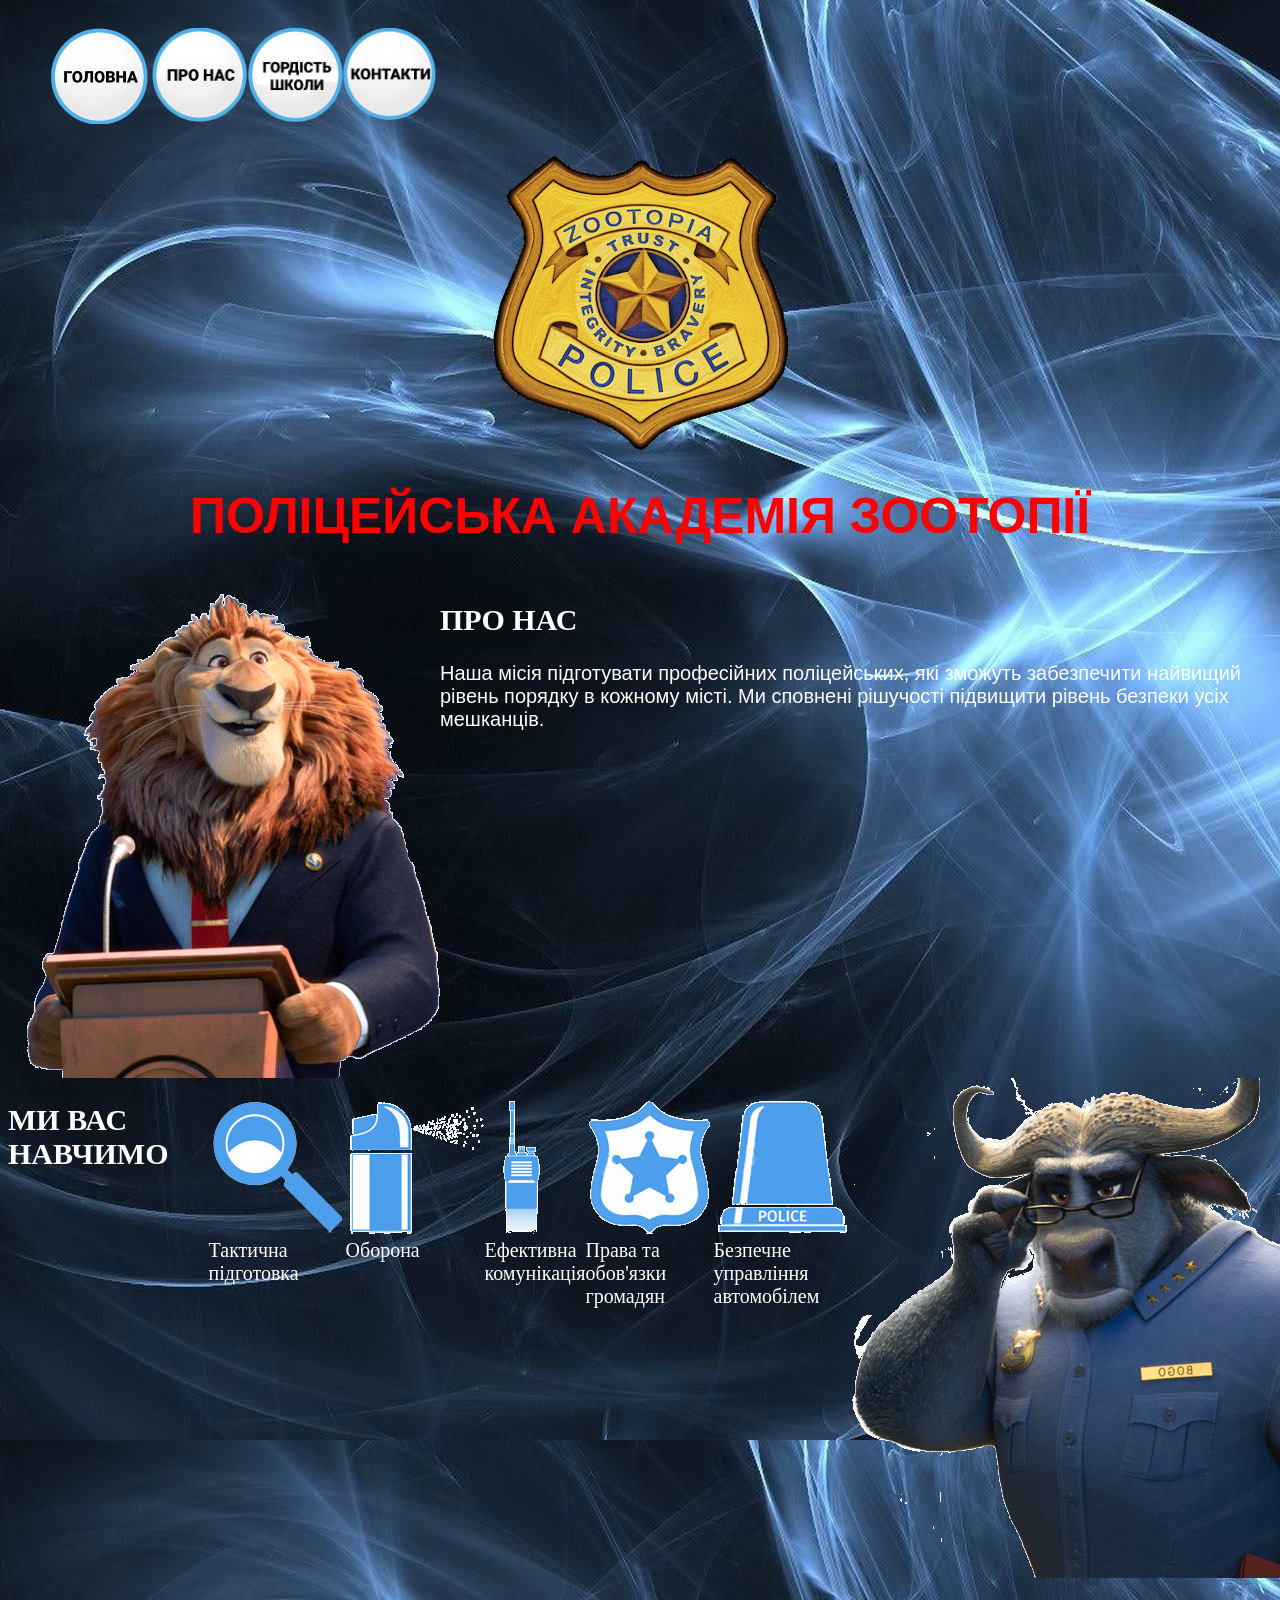
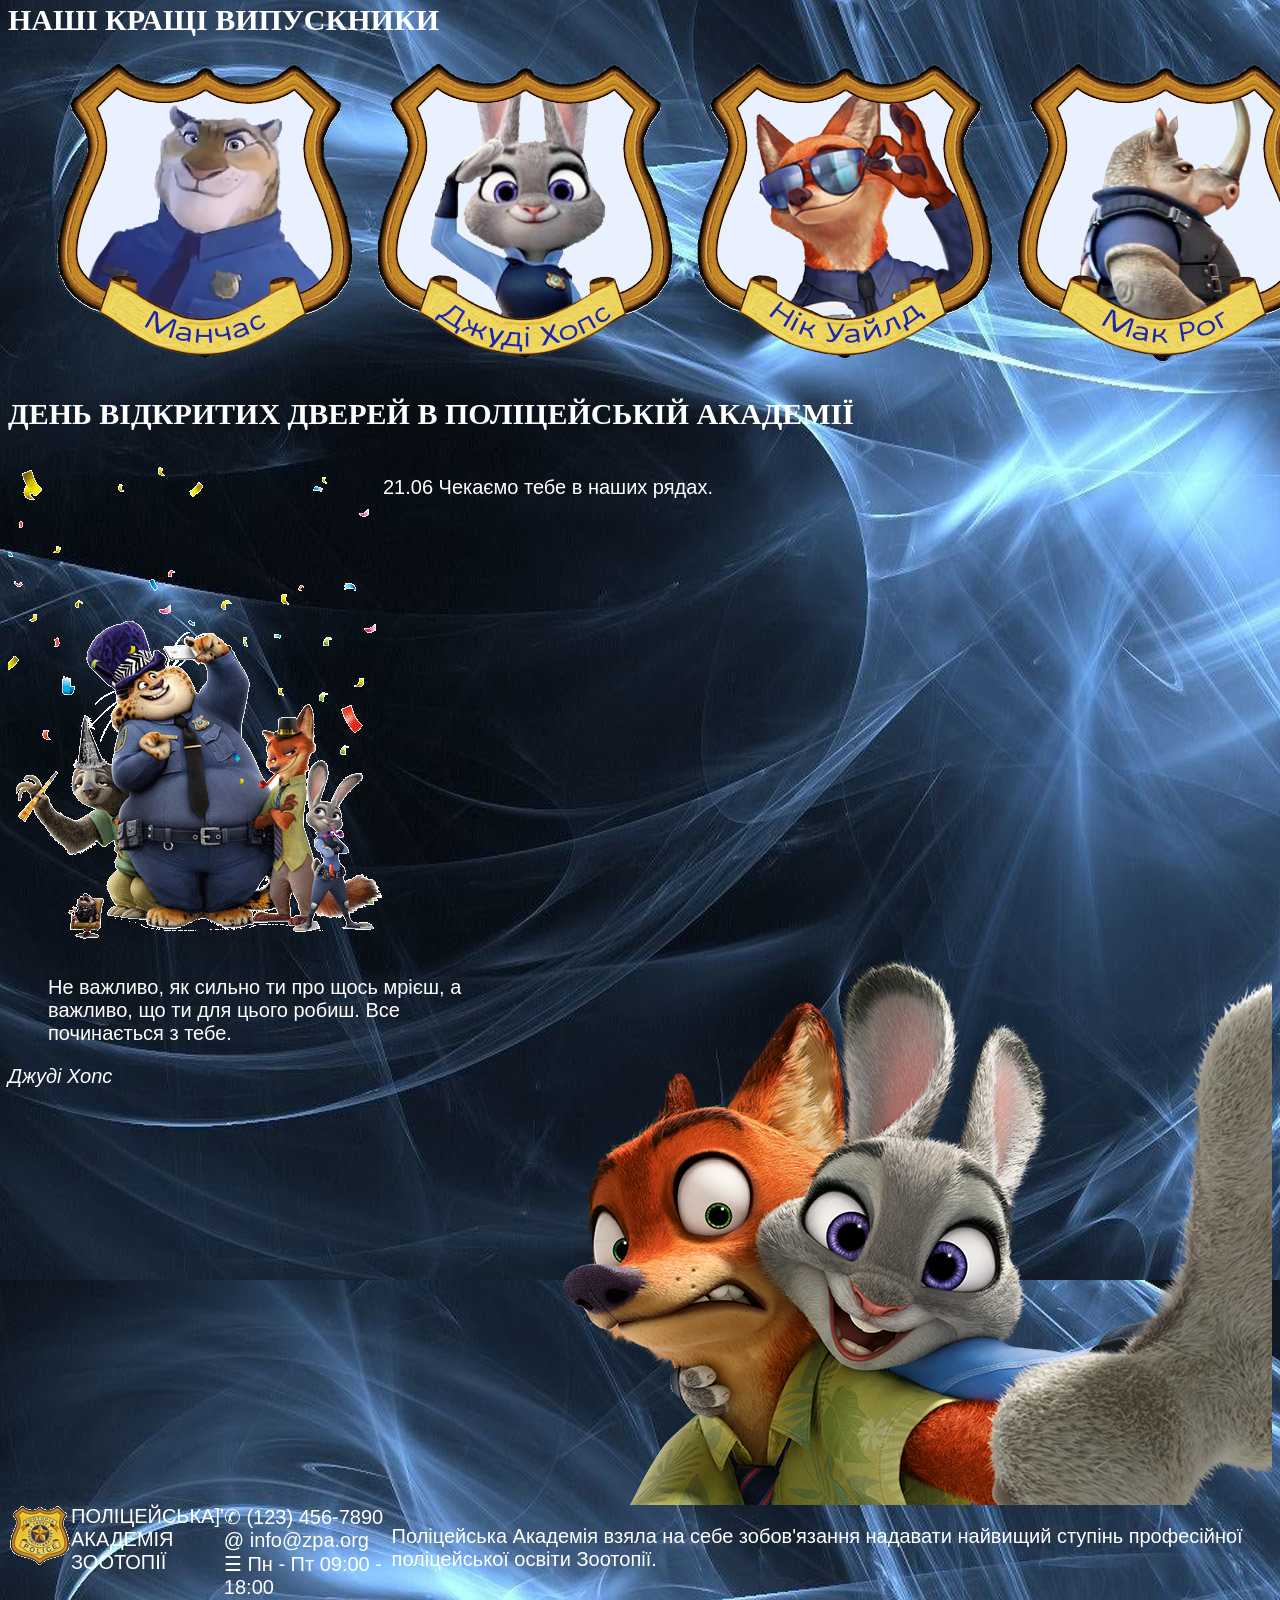
<file: index.html>
<!Doctype HTML>

<html>
	<head>
		<title>ZPA</title>
		<meta charset="utf-8">
	</head>
	<body background = "images/fon.jpg" style="font-family: CURSIVE, sans-serif; font-size: 20px; color: white">
		<header style="display: flex; flex-direction: column; align-items: center;">
			<nav style="align-self: flex-start">
			<ul style="display: flex; list-style-type: none;">
			<li><a href="#main"><img src="images/Головна.png" width="100"></a></li>
			<li><a href="#about"><img src="images/ПРО_НАС.png" width="100"></a></li>
			<li><a href="#vip"><img src="images/vip.png" width="95"></a></li>
			<li><a href="#contacts"><img src="images/КОНТАКТИ.png" width="93"></a></li>
			</nav>
			<img src="images/police_badge.png" alt="police_badge">
			<h1 style="font-family: CURSIVE, sans-serif; font-size: 50px; font-size: align: center; color: red;"> ПОЛІЦЕЙСЬКА АКАДЕМІЯ ЗООТОПІЇ </h1>
		</header>
		<main id="main">	
			<div style="display: flex">
				<img src="images/mayor_lionheart.png" alt="mayor_lionheart">
				<section id="about">
					<h2 style="font-family: Times New Roman">ПРО НАС</h2>
					<p>Наша місія підготувати професійних поліцейських, які зможуть забезпечити найвищий рівень порядку в кожному місті.
					Ми сповнені рішучості підвищити рівень безпеки усіх мешканців.</p>
				</section>	
			</div>
			<div style="display: flex">
				<h2 style="font-family: Times New Roman">МИ ВАС НАВЧИМО</h2>
				<section>
				<ul style= "font-family: Times New Roman; display:flex; flex-direction:row; list-style-type:none;">
					<li><img src="images/magnifier.png" alt="magnifier">Тактична підготовка</li>
					<li><img src="images/spray.png" alt="spray">Оборона</li>
					<li><img src="images/call.png" alt="call">Ефективна комунікація</li>
					<li><img src="images/badge.png" alt="badge">Права та обов'язки громадян</li>
					<li><img src="images/beep.png" alt="beep">Безпечне управління автомобілем</li>
				</ul>
				</section>
			<img src="images/bogo.png" alt="bogo">	
			</div>
			<section id ="vip">
				<h2 style="font-family: Times New Roman">НАШІ КРАЩІ ВИПУСКНИКИ</h2>
				<ul style="display: flex;list-style-type:none">
					<li><img src="images/police_badge_manch.png" alt="policer Manch"></li>
					<li><img src="images/police_badge_hops.png" alt="policer Hops"></li>
					<li><img src="images/police_badge_nic.png" alt="policer Nic"></li>
					<li><img src="images/police_badge_mac.png" alt="policer Mac"></li>
				</ul>
			</section>
			<section>
			<h2 style="font-family: Times New Roman">ДЕНЬ ВІДКРИТИХ ДВЕРЕЙ В ПОЛІЦЕЙСЬКІЙ АКАДЕМІЇ</h2>
				<div style="display: flex">
					<img src="images/zootopia_celebrating.png" alt="zootopia celebrating">
					<p>21.06 Чекаємо тебе в наших рядах.</p>
				</div>
			</section>
			<section>
				<aside style="display: flex">
					<div><blockquote>Не важливо, як сильно ти про щось мрієш, а важливо, що ти для цього робиш. Все починається з тебе.</blockquote>
					<cite>Джуді Хопc</cite></div>
				<img src="images/selfi.png" alt="selfi">
				</aside>
			</section>
		</main>
		<footer style="display: flex;">
				<section style="display: flex">
					<div><img src="images/police_badge_logo.png" alt="label"></div>
					ПОЛІЦЕЙСЬКА<br> АКАДЕМІЯ<br> ЗООТОПІЇ
				</section>]'
				<section id="contacts">
					&#9990 (123) 456-7890<br>
					&#64  info@zpa.org<br>
					&#9776  Пн - Пт 09:00 - 18:00
				</section>
				<div>
				<p>Поліцейська Академія взяла на себе зобов'язання надавати найвищий ступінь професійної поліцейської освіти Зоотопії.</p>
				</div>
		</footer>
	
	</body>

</html>
</file>
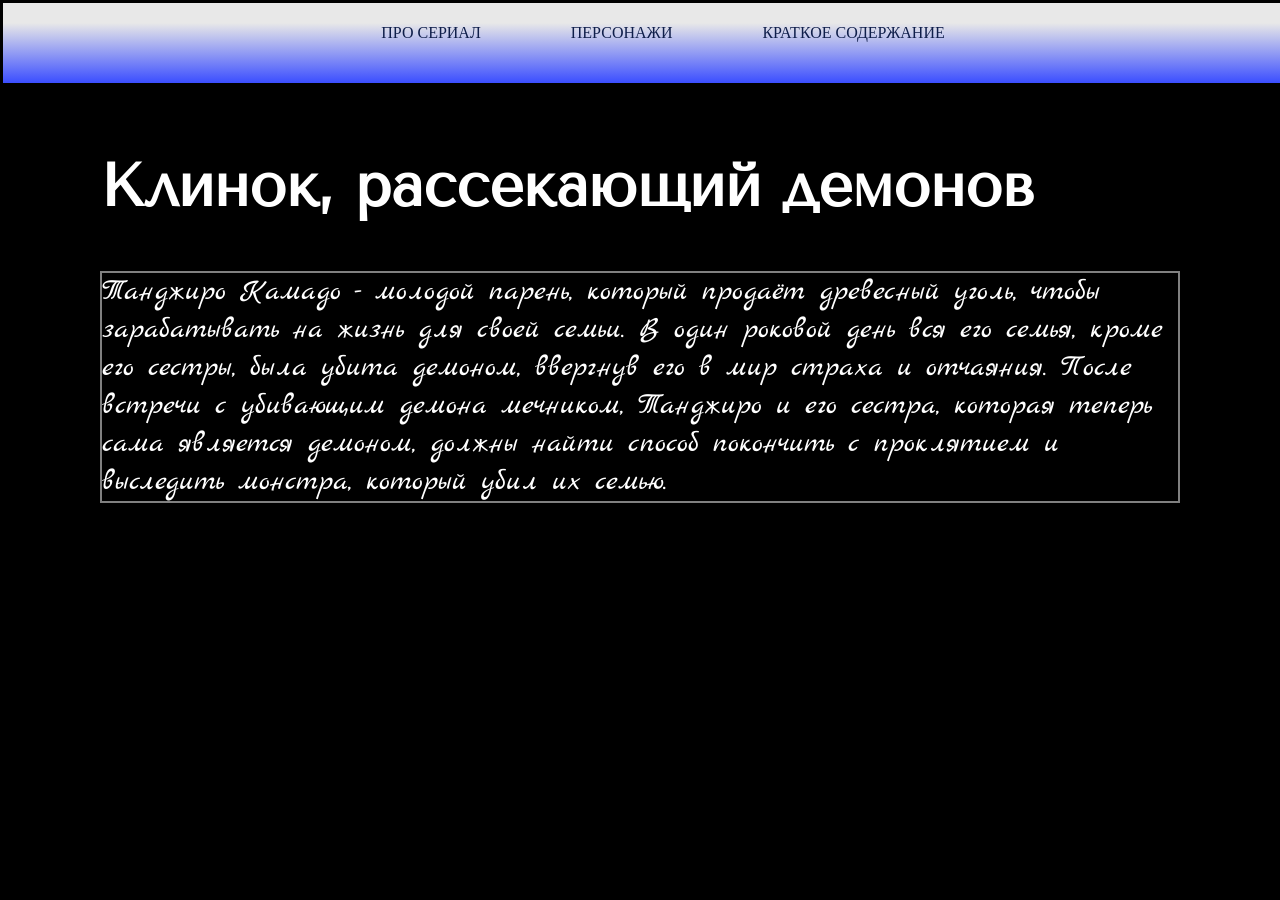
<file: Клинок, рассекающий демонов/index1/index.html>
<!DOCTYPE HTML>

<html>		
	
	
		<head>
			<meta charset="utf-8">
			<link rel="stylesheet" href="style.css">
			<title> Клинок, рассекающий демонов </title>
		</head>
		
		<body>
			<header>
				<nav id="menu">
					<ul>
						<li><a href="D:/26-04-2019/Мишины уроки/HackItStudio Junior lvl 1/Мое творчество/Клинок, рассекающий демонов/index1/index.html"> ПРО СЕРИАЛ </a></li>
						<li><a href="D:/26-04-2019/Мишины уроки/HackItStudio Junior lvl 1/Мое творчество/Клинок, рассекающий демонов/index2/index.html"> ПЕРСОНАЖИ </a></li>
						<li><a href="D:/26-04-2019/Мишины уроки/HackItStudio Junior lvl 1/Мое творчество/Клинок, рассекающий демонов/index3/index.html"> КРАТКОЕ СОДЕРЖАНИЕ </a></li>
					</ul>
				</nav>
			</header>
			<main>	
				<section id="h1"><h1>Клинок, рассекающий демонов</h1></section>
				<section id="n1">
					<p> Танджиро Камадо - молодой парень, который продаёт древесный уголь, чтобы зарабатывать на жизнь для своей семьи. В один роковой день вся его семья, кроме его сестры, была убита демоном, ввергнув его в мир страха и отчаяния. После встречи с убивающим демона мечником, Танджиро и его сестра, которая теперь сама является демоном, должны найти способ покончить с проклятием и выследить монстра, который убил их семью.</p>
				</section>
			</main>
			<footer>
			</footer>
		</body>
		
		
</html>
</file>
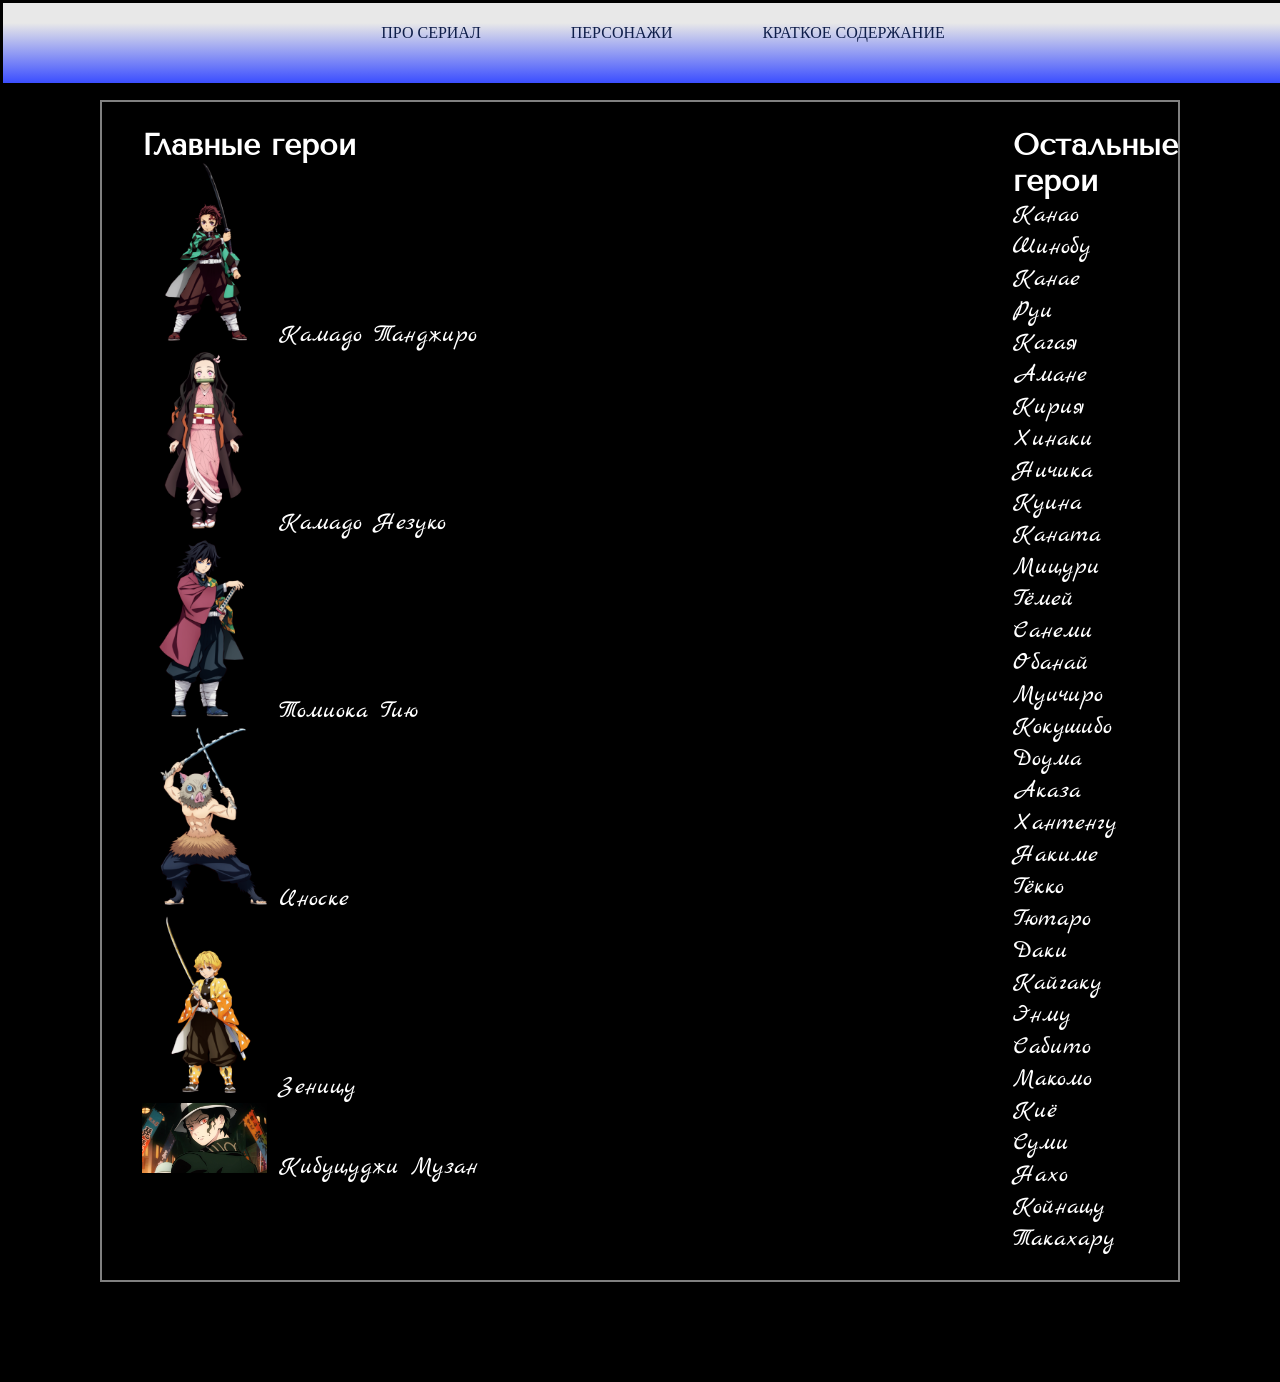
<file: Клинок, рассекающий демонов/index2/index.html>
<!DOCTYPE HTML>

<html>		
	
	
		<head>
			<meta charset="utf-8">
			<link rel="stylesheet" href="style.css">
			<title> Клинок, рассекающий демонов </title>
		</head>
		
		<body>
			<bgcolor="black">
			<header>
				<nav id="menu">
					<ul>
						<li><a href="D:/26-04-2019/Мишины уроки/HackItStudio Junior lvl 1/Мое творчество/Клинок, рассекающий демонов/index1/index.html"> ПРО СЕРИАЛ </a></li>
						<li><a href="D:/26-04-2019/Мишины уроки/HackItStudio Junior lvl 1/Мое творчество/Клинок, рассекающий демонов/index2/index.html"> ПЕРСОНАЖИ </a></li>
						<li><a href="D:/26-04-2019/Мишины уроки/HackItStudio Junior lvl 1/Мое творчество/Клинок, рассекающий демонов/index3/index.html"> КРАТКОЕ СОДЕРЖАНИЕ </a></li>
					</ul>
				</nav>
			</header>
			<main>
				<section id="n2">
						<ul>
							<li id="h2"><b>Главные герои</b></li>
							<li><img src="images/Tanjirou.png" alt="Камадо Танджиро" width="15%"> Камадо Танджиро </li>
							<li><img src="images/Nezuko.png" alt="Камадо Незуко" width="15%"> Камадо Незуко </li>
							<li><img src="images/Giyuu.png" alt="Томиока Гию" width="15%"> Томиока Гию </li>
							<li><img src="images/Inosuke.png" alt="Иноске" width="15%"> Иноске </li>
							<li><img src="images/Zenitsu.png" alt="Зеницу" width="15%"> Зеницу </li>
							<li><img src="images/Muzan.png" alt="Кибуцуджи Музан" width="15%"> Кибуцуджи Музан </li>
						</ul>
						<ul>
							<li id="h2"><b>Остальные герои</b></li>
							<li>Канао </li>
							<li>Шинобу </li>
							<li>Канае </li>
							<li>Руи </li>
							<li>Кагая </li>
							<li>Амане </li>
							<li>Кирия </li>
							<li>Хинаки </li>
							<li>Ничика </li>
							<li>Куина </li>
							<li>Каната </li>
							<li>Мицури </li>
							<li>Гёмей </li>
							<li>Санеми </li>
							<li>Обанай </li>
							<li>Муичиро </li>
							<li>Кокушибо </li>
							<li>Доума </li>
							<li>Аказа </li>
							<li>Хантенгу </li>
							<li>Накиме </li>
							<li>Гёкко </li>
							<li>Гютаро </li>
							<li>Даки </li>
							<li>Кайгаку </li>
							<li>Энму </li>
							<li>Сабито </li>
							<li>Макомо </li>
							<li>Киё </li>
							<li>Суми </li>
							<li>Нахо </li>
							<li>Койнацу </li>
							<li>Такахару</li>
						</ul>
				</section>
			</main>
			<footer>
			</footer>
		</body>
		
		
</html>
</file>
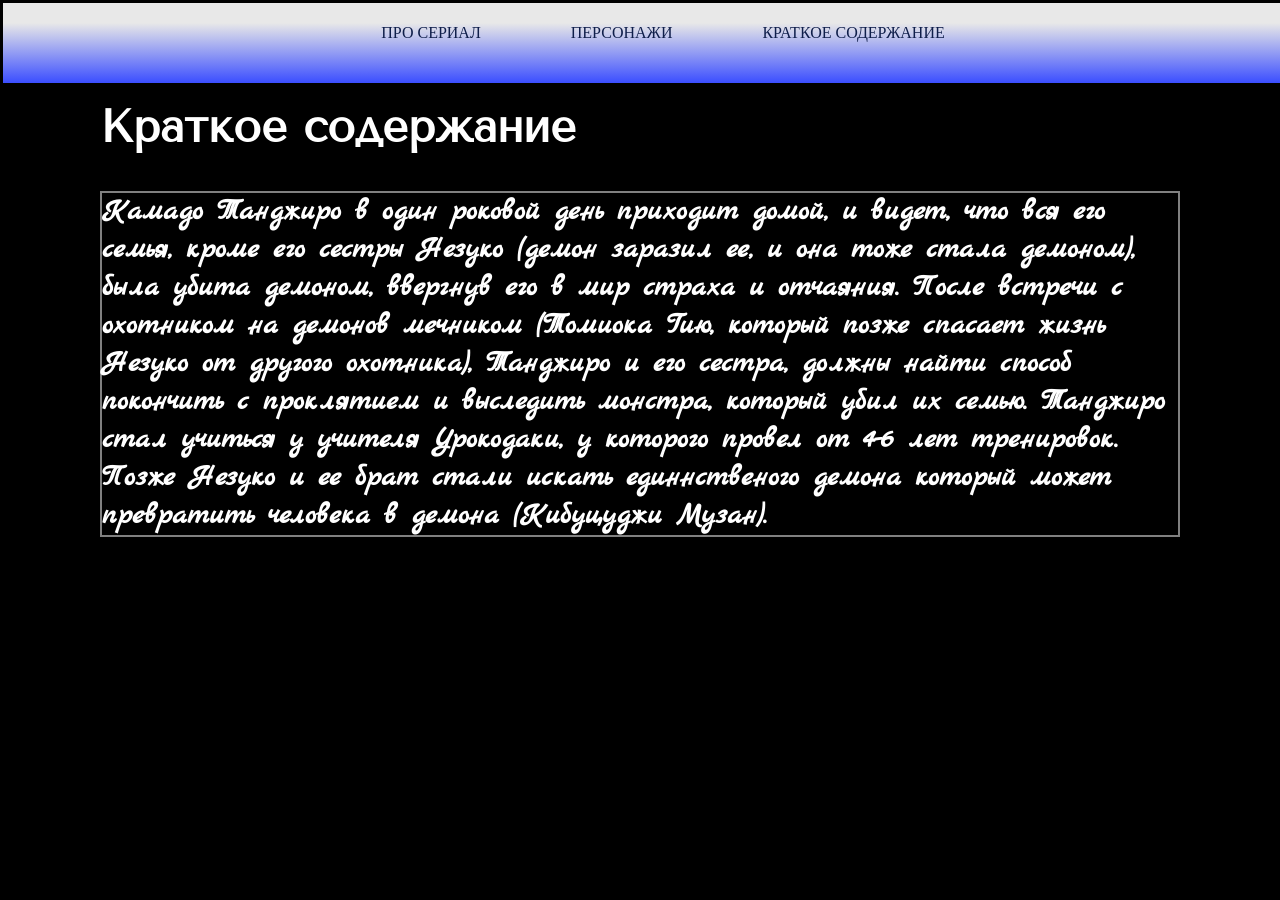
<file: Клинок, рассекающий демонов/index3/index.html>
<!DOCTYPE HTML>

<html>		
	
	
		<head>
			<meta charset="utf-8">
			<link rel="stylesheet" href="style.css">
			<title> Клинок, рассекающий демонов </title>
		</head>
		
		<body>
			<bgcolor="black">
			<header>
				<nav id="menu">
					<ul>
						<li><a href="D:/26-04-2019/Мишины уроки/HackItStudio Junior lvl 1/Мое творчество/Клинок, рассекающий демонов/index1/index.html"> ПРО СЕРИАЛ </a></li>
						<li><a href="D:/26-04-2019/Мишины уроки/HackItStudio Junior lvl 1/Мое творчество/Клинок, рассекающий демонов/index2/index.html"> ПЕРСОНАЖИ </a></li>
						<li><a href="D:/26-04-2019/Мишины уроки/HackItStudio Junior lvl 1/Мое творчество/Клинок, рассекающий демонов/index3/index.html"> КРАТКОЕ СОДЕРЖАНИЕ </a></li>
					</ul>
				</nav>
			</header>
			<main>
				<section id="h2"><h2>Краткое содержание</h2></section>
				</section>
				<section id="n3">
				 <p><b>Камадо Танджиро в один роковой день приходит домой, и видет, что вся его семья,
кроме его сестры Незуко (демон заразил ее, и она тоже стала демоном), была убита демоном, ввергнув его в мир страха и отчаяния. 
После встречи с охотником на демонов мечником (Томиока Гию, который позже спасает жизнь Незуко от другого охотника), 
Танджиро и его сестра, должны найти способ покончить с проклятием и выследить монстра, который убил их семью. Танджиро стал учиться 
у учителя Урокодаки, у которого провел от 4-6 лет тренировок. Позже Незуко и ее брат стали искать единнственого демона который 
 может превратить человека в демона (Кибуцуджи Музан).</b></p>
				</section>
			</main>
			<footer>
			</footer>
		</body>
		
		
</html>
</file>
<file: Клинок, рассекающий демонов/index1/style.css>
@import url('https://fonts.googleapis.com/css?family=Marck+Script|Tenor+Sans&display=swap');

body {
	display: flex;
	margin: 0px;
	padding: 0px;
	background-color: black;
}

Header {
	flex-direction: column;
	align-items: center;
	position: fixed;
	background-image: linear-gradient(to bottom, #E8E8E8 25%, #3B4EFF 100%);
	border: 3px solid black;
	width: 100%;
	height: 80px;
}

nav {
	justify-content: center;
	align-self: center;
}

nav a {
	text-decoration:none;
	margin: 15px 25px;
	padding: 15px 20px;
	border-radius: 10px;
	color: #0F1E4A;;
}

nav a:hover {
	text-decoration: none;
	border: 2px ridge #0F1E4A;
	color: #3B4EFF;
}

nav ul {
	display: flex;
	flex-direction: row;
	justify-content: center;
	list-style-type: none;
	padding-top: 5px;
}

main {
	margin: 100px;
	color: white;
}

#h1 {
	font-size: 40px;
	font-family: Tenor Sans, cursive;
}

p {
	font-size: 30px;
	font-family: Marck Script, cursive;
	border: 2px solid grey;
}

ul {
	list-style-type: none;
}

#n1 {
	flex-direction: row;
	justify-content: flex-end;
}

#h2 {
	font-size: 30px;
	font-family: Tenor Sans, cursive;
}

#n2 {
	display: flex;
	flex-direction: row;
	justify-content: space-around;
	font-size: 25px;
	font-family: Marck Script, cursive;
}
</file>
<file: Клинок, рассекающий демонов/index2/style.css>
@import url('https://fonts.googleapis.com/css?family=Marck+Script|Tenor+Sans&display=swap');

body {
	display: flex;
	margin: 0px;
	padding: 0px;
	background-color: black;
}

Header {
	flex-direction: column;
	align-items: center;
	position: fixed;
	background-image: linear-gradient(to bottom, #E8E8E8 25%, #3B4EFF 100%);
	border: 3px solid black;
	width: 100%;
	height: 80px;
}

nav {
	justify-content: center;
	align-self: center;
}

nav a {
	text-decoration:none;
	margin: 15px 25px;
	padding: 15px 20px;
	border-radius: 10px;
	color: #0F1E4A;;
}

nav a:hover {
	text-decoration: none;
	border: 2px ridge #0F1E4A;
	color: #3B4EFF;
}

nav ul {
	display: flex;
	flex-direction: row;
	justify-content: center;
	list-style-type: none;
	padding-top: 5px;
}

main {
	margin: 100px;
	color: white;
}

#h1 {
	font-size: 40px;
	font-family: Tenor Sans, cursive;
}

ul {
	list-style-type: none;
}

#n1 {
	flex-direction: row;
	justify-content: flex-end;
}

#h2 {
	font-size: 30px;
	font-family: Tenor Sans, cursive;
}

#n2 {
	display: flex;
	flex-direction: row;
	justify-content: space-around;
	font-size: 25px;
	font-family: Marck Script, cursive;
	border: 2px solid grey;
}
</file>
<file: Клинок, рассекающий демонов/index3/style.css>
@import url('https://fonts.googleapis.com/css?family=Marck+Script|Tenor+Sans&display=swap');

body {
	display: flex;
	margin: 0px;
	padding: 0px;
	background-color: black;
}

Header {
	flex-direction: column;
	align-items: center;
	position: fixed;
	background-image: linear-gradient(to bottom, #E8E8E8 25%, #3B4EFF 100%);
	border: 3px solid black;
	width: 100%;
	height: 80px;
}

nav {
	justify-content: center;
	align-self: center;
}

nav a {
	text-decoration:none;
	margin: 15px 25px;
	padding: 15px 20px;
	border-radius: 10px;
	color: #0F1E4A;;
}

nav a:hover {
	text-decoration: none;
	border: 2px ridge #0F1E4A;
	color: #3B4EFF;
}

nav ul {
	display: flex;
	flex-direction: row;
	justify-content: center;
	list-style-type: none;
	padding-top: 5px;
}

main {
	margin: 100px;
	color: white;
}

#h1 {
	font-size: 40px;
	font-family: Tenor Sans, cursive;
}

p {
	font-size: 30px;
	font-family: Marck Script, cursive;
	border: 2px solid grey;
}

ul {
	list-style-type: none;
}

#n1 {
	flex-direction: row;
	justify-content: flex-end;
}

#h2 {
	font-size: 30px;
	font-family: Tenor Sans, cursive;
}

#n2 {
	display: flex;
	flex-direction: row;
	justify-content: space-around;
	font-size: 25px;
	font-family: Marck Script, cursive;
}
</file>
